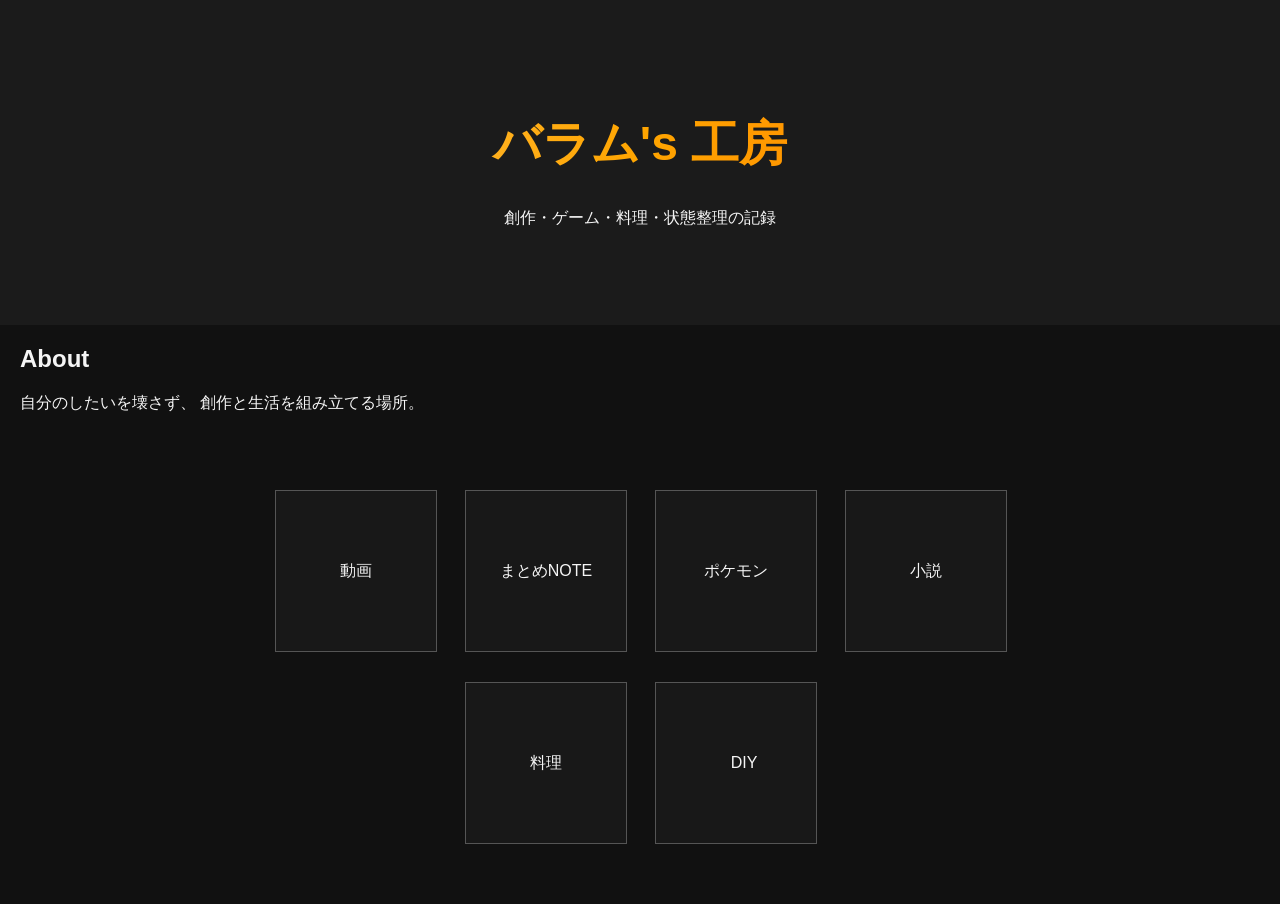
<file: index.html>
<!DOCTYPE html>
<html lang="ja">
<head>
  <meta charset="UTF-8">
  <meta name="viewport" content="width=device-width, initial-scale=1.0">
  <title>バラム's 工房</title>

  <link rel="stylesheet" href="style.css">
</head>
<body>

  <header>
    <h1>バラム's 工房</h1>
    <p>創作・ゲーム・料理・状態整理の記録</p>
  </header>

  <main>

    <section>
      <h2>About</h2>
      <p>
        自分のしたいを壊さず、
        創作と生活を組み立てる場所。
      </p>
    </section>

    <section class="link-area">

      <a class="link-window" href="https://youtube.com/channel/UCWfNL469DvG4fVf_t6cZjcA" target="_blank" rel="noopener noreferrer">
        <span>動画</span>
      </a>

      <a class="link-window" href="https://note.com/allbaramuscreate" target="_blank" rel="noopener noreferrer">
        <span>まとめNOTE</span>
      </a>

      <a class="link-window" href="https://note.com/baramupokemon" target="_blank" rel="noopener noreferrer">
        <span>ポケモン</span>
      </a>

      <a class="link-window" href="https://note.com/mtnovels" target="_blank" rel="noopener noreferrer">
        <span>小説</span>
      </a>

    　<a class="link-window" href="https://note.com/tasty_lotus" target="_blank" rel="noopener noreferrer">
        <span>料理</span>
      </a>

      <a class="link-window" href="https://note.com/craftbaramu" target="_blank" rel="noopener noreferrer">
 　　　　　<span>DIY</span>
　　　　</a>

    </section>

  </main>

</body>
</html>
</file>
<file: style.css>
body {
  margin: 0;
  background: #111;
  color: #f5f5f5;
  font-family: sans-serif;
}

header {
  text-align: center;
  padding: 80px 20px;
  background: #1b1b1b;
}

h1 {
  font-size: 48px;

  background: linear-gradient(
    90deg,
    #FFD27A,
    #FFA500,
    #FF6A00
  );

  -webkit-background-clip: text;
  -webkit-text-fill-color: transparent;
}

.link-area {
  display: grid;
  grid-template-columns: repeat(4, 160px);
  justify-content: center;
  gap: 30px;
  padding: 60px 20px;
}

.link-window {
  width: 160px;
  aspect-ratio: 1 / 1;

  border: 1px solid #555;
  background: #181818;

  color: #f5f5f5;
  text-decoration: none;

  display: flex;
  align-items: center;
  justify-content: center;

  transition: 0.2s;
}

/* PC：5番目と6番目を中央2列へ */
.link-window:nth-child(5) {
  grid-column: 2;
}

.link-window:nth-child(6) {
  grid-column: 3;
}

.link-window:hover {
  border-color: #FFA500;
  transform: translateY(-3px);
}

/* スマホ */
@media (max-width: 700px) {
  .link-area {
    grid-template-columns: repeat(2, 160px);
    justify-content: center;
    gap: 20px;
    padding: 40px 20px;
  }

  .link-window {
    width: 160px;
  }

  /* PC用の座席指定を解除 */
  .link-window:nth-child(5) {
  grid-column: 1;
  grid-row: 3;
}

.link-window:nth-child(6) {
  grid-column: 2;
  grid-row: 3;
}

  main,
  section {
    max-width: 100%;
    overflow-x: hidden;
  }
}

main section {
  padding-left: 20px;
  padding-right: 20px;
}
</file>
